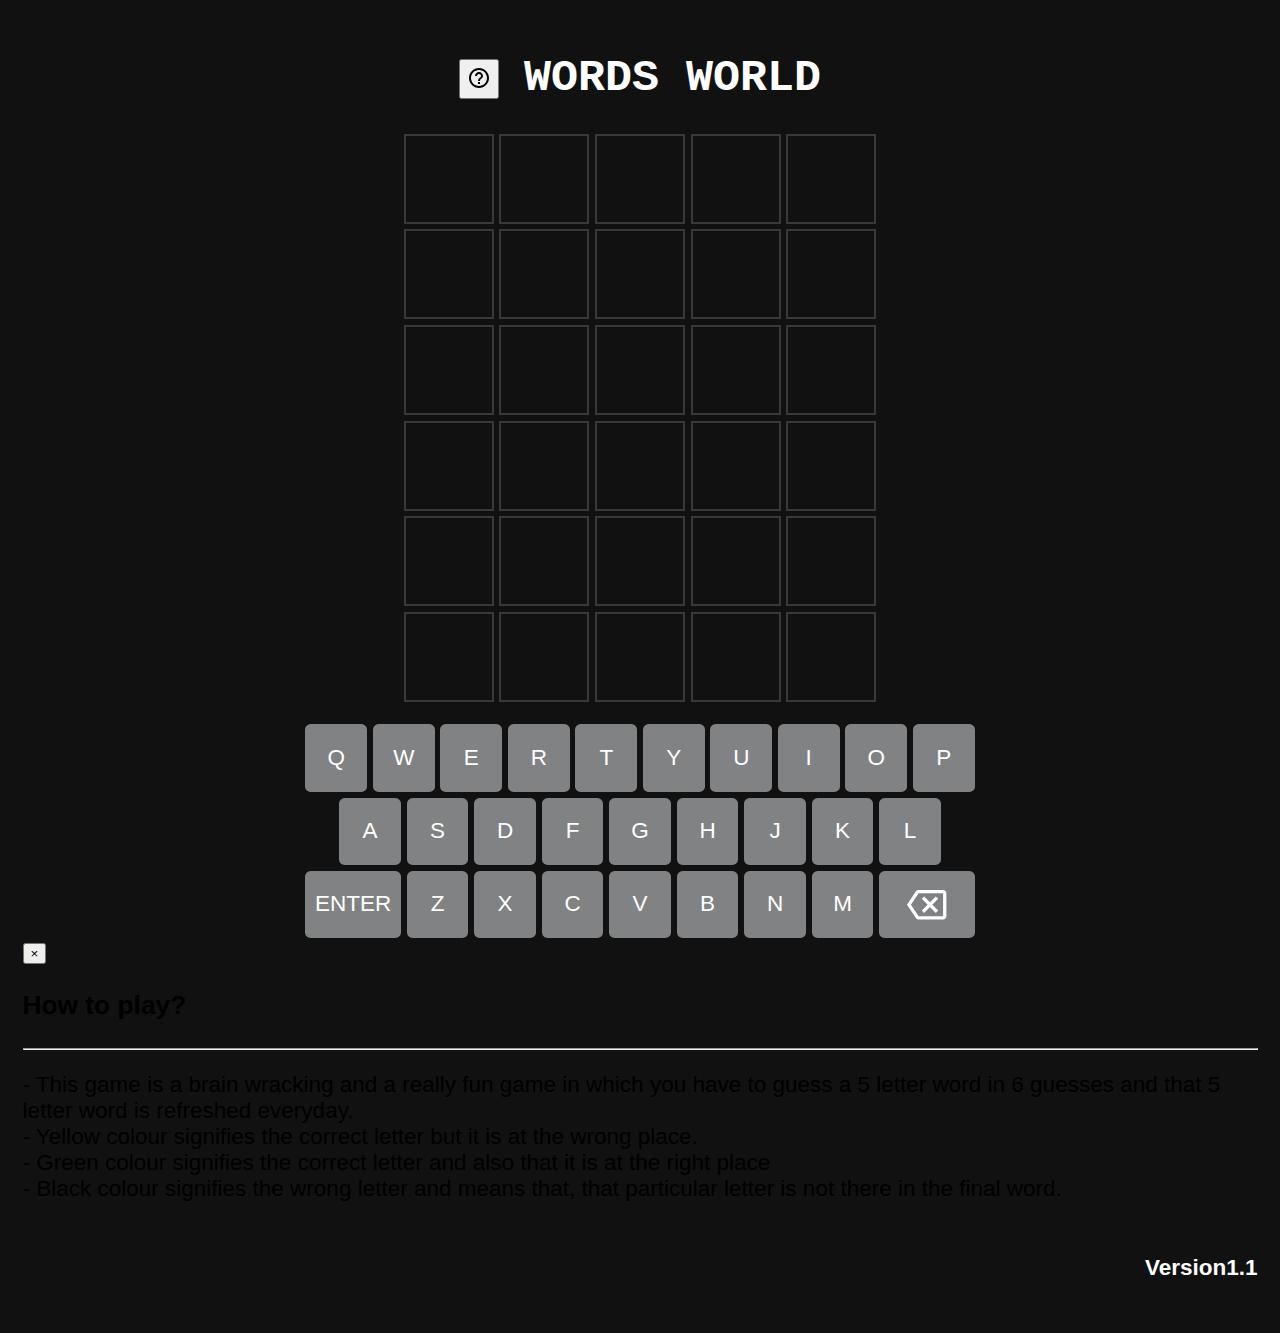
<file: index.html>
<!DOCTYPE html>
<html lang="en">
  <head>
    <meta charset="UTF-8" />
    <meta http-equiv="X-UA-Compatible" content="IE=edge" />
    <meta name="viewport" content="width=device-width, initial-scale=1.0" />
    <link rel="stylesheet" href="styles.css" />
    <script src="script.js" defer></script>
    <title>WORDS WORLD</title>
  </head>
  <body>
    <div class="heading_div col-lg-6 col-md-6 col-sm-6 col-xs-12">
      <h1>
        <button id="howtoplay" data-toggle="modal" data-target="#myModal">
          <svg
            xmlns="http://www.w3.org/2000/svg"
            height="24"
            viewBox="0 0 24 24"
            width="24"
          >
            <path
              fill="var(--color-tone-3)"
              d="M11 18h2v-2h-2v2zm1-16C6.48 2 2 6.48 2 12s4.48 10 10 10 10-4.48 10-10S17.52 2 12 2zm0 18c-4.41 0-8-3.59-8-8s3.59-8 8-8 8 3.59 8 8-3.59 8-8 8zm0-14c-2.21 0-4 1.79-4 4h2c0-1.1.9-2 2-2s2 .9 2 2c0 2-3 1.75-3 5h2c0-2.25 3-2.5 3-5 0-2.21-1.79-4-4-4z"
            ></path>
          </svg></button
        >WORDS WORLD
      </h1>
    </div>
    <div
      class="alert-container col-lg-6 col-md-6 col-sm-6 col-xs-12"
      data-alert-container
    ></div>
    <div
      data-guess-grid
      class="guess-grid col-lg-6 col-md-6 col-sm-6 col-xs-12"
    >
      <div class="tile"></div>
      <div class="tile"></div>
      <div class="tile"></div>
      <div class="tile"></div>
      <div class="tile"></div>
      <div class="tile"></div>
      <div class="tile"></div>
      <div class="tile"></div>
      <div class="tile"></div>
      <div class="tile"></div>
      <div class="tile"></div>
      <div class="tile"></div>
      <div class="tile"></div>
      <div class="tile"></div>
      <div class="tile"></div>
      <div class="tile"></div>
      <div class="tile"></div>
      <div class="tile"></div>
      <div class="tile"></div>
      <div class="tile"></div>
      <div class="tile"></div>
      <div class="tile"></div>
      <div class="tile"></div>
      <div class="tile"></div>
      <div class="tile"></div>
      <div class="tile"></div>
      <div class="tile"></div>
      <div class="tile"></div>
      <div class="tile"></div>
      <div class="tile"></div>
    </div>
    <div data-keyboard class="keyboard col-lg-6 col-md-6 col-sm-6 col-xs-12">
      <button class="key" data-key="Q">Q</button>
      <button class="key" data-key="W">W</button>
      <button class="key" data-key="E">E</button>
      <button class="key" data-key="R">R</button>
      <button class="key" data-key="T">T</button>
      <button class="key" data-key="Y">Y</button>
      <button class="key" data-key="U">U</button>
      <button class="key" data-key="I">I</button>
      <button class="key" data-key="O">O</button>
      <button class="key" data-key="P">P</button>
      <div class="space"></div>
      <button class="key" data-key="A">A</button>
      <button class="key" data-key="S">S</button>
      <button class="key" data-key="D">D</button>
      <button class="key" data-key="F">F</button>
      <button class="key" data-key="G">G</button>
      <button class="key" data-key="H">H</button>
      <button class="key" data-key="J">J</button>
      <button class="key" data-key="K">K</button>
      <button class="key" data-key="L">L</button>
      <div class="space"></div>
      <button data-enter class="key large">Enter</button>
      <button class="key" data-key="Z">Z</button>
      <button class="key" data-key="X">X</button>
      <button class="key" data-key="C">C</button>
      <button class="key" data-key="V">V</button>
      <button class="key" data-key="B">B</button>
      <button class="key" data-key="N">N</button>
      <button class="key" data-key="M">M</button>
      <button data-delete class="key large">
        <svg
          xmlns="http://www.w3.org/2000/svg"
          height="24"
          viewBox="0 0 24 24"
          width="24"
        >
          <path
            fill="var(--color-tone-1)"
            d="M22 3H7c-.69 0-1.23.35-1.59.88L0 12l5.41 8.11c.36.53.9.89 1.59.89h15c1.1 0 2-.9 2-2V5c0-1.1-.9-2-2-2zm0 16H7.07L2.4 12l4.66-7H22v14zm-11.59-2L14 13.41 17.59 17 19 15.59 15.41 12 19 8.41 17.59 7 14 10.59 10.41 7 9 8.41 12.59 12 9 15.59z"
          ></path>
        </svg>
      </button>
    </div>
    <div class="modal fade" id="myModal">
      <div class="modal-dialog">
        <div class="modal-content">
          <div class="modal-header">
            <button class="close" data-dismiss="modal">&times;</button>
            <h3>How to play?</h3>
            <hr />
          </div>
          <div class="modal-body">
            <p>
              - This game is a brain wracking and a really fun game in which you
              have to guess a 5 letter word in 6 guesses and that 5 letter word
              is refreshed everyday.
              <br />
              - Yellow colour signifies the correct letter but it is at the
              wrong place.
              <br />
              - Green colour signifies the correct letter and also that it is at
              the right place
              <br />
              - Black colour signifies the wrong letter and means that, that
              particular letter is not there in the final word.
            </p>
          </div>
        </div>
      </div>
    </div>
    <h4 class="version">Version1.1</h4>
  </body>
</html>
</file>
<file: styles.css>
*, *::after, *::before {
  box-sizing: border-box;
  font-family: Arial;
}

body {
  background-color: hsl(240, 3%, 7%);
  display: flex;
  flex-direction: column;
  min-height: 100vh;
  margin: 0;
  padding: 1em;
  font-size: clamp(.5rem, 2.5vmin, 1.5rem);
}

.keyboard {
  display: grid;
  grid-template-columns: repeat(20, minmax(auto, 1.25em));
  grid-auto-rows: 3em;
  gap: .25em;
  justify-content: center;
}

.key {
  font-size: inherit;
  grid-column: span 2;
  border: none;
  padding: 0;
  display: flex;
  justify-content: center;
  align-items: center;
  background-color: hsl(
    var(--hue, 200),
    var(--saturation, 1%),
    calc(var(--lightness-offset, 0%) + var(--lightness, 51%))
  );
  color: white;
  fill: white;
  text-transform: uppercase;
  border-radius: .25em;
  cursor: pointer;
  user-select: none;
}

.key.large {
  grid-column: span 3;
}

.key > svg {
  width: 1.75em;
  height: 1.75em;
}

.key:hover, .key:focus {
  --lightness-offset: 10%;
}

.key.wrong {
  --lightness: 23%;
}

.key.wrong-location {
  --hue: 49;
  --saturation: 51%;
  --lightness: 47%;
}

.key.correct {
  --hue: 115;
  --saturation: 29%;
  --lightness: 43%;
}

.guess-grid {
  display: grid;
  justify-content: center;
  align-content: center;
  flex-grow: 1;
  grid-template-columns: repeat(5, 4em);
  grid-template-rows: repeat(6, 4em);
  gap: .25em;
  margin-bottom: 1em;
}

.tile {
  font-size: 2em;
  color: white;
  border: .05em solid hsl(240, 2%, 23%);
  text-transform: uppercase;
  font-weight: bold;
  display: flex;
  justify-content: center;
  align-items: center;
  user-select: none;
  transition: transform 250ms linear;
}

.tile[data-state="active"] {
  border-color: hsl(200, 1%, 34%);
}

.tile[data-state="wrong"] {
  border: none;
  background-color: hsl(240, 2%, 23%);
}

.tile[data-state="wrong-location"] {
  border: none;
  background-color: hsl(49, 51%, 47%);
}

.tile[data-state="correct"] {
  border: none;
  background-color: hsl(115, 29%, 43%);
}

.tile.shake {
  animation: shake 250ms ease-in-out;
}

.tile.dance {
  animation: dance 500ms ease-in-out;
}

.tile.flip {
  transform: rotateX(90deg);
}

@keyframes shake {
  10% {
    transform: translateX(-5%);
  }

  30% {
    transform: translateX(5%);
  }

  50% {
    transform: translateX(-7.5%);
  }

  70% {
    transform: translateX(7.5%);
  }

  90% {
    transform: translateX(-5%);
  }

  100% {
    transform: translateX(0);
  }
}

@keyframes dance {
  20% {
    transform: translateY(-50%);
  }  

  40% {
    transform: translateY(5%);
  }  

  60% {
    transform: translateY(-25%);
  }  

  80% {
    transform: translateY(2.5%);
  }  

  90% {
    transform: translateY(-5%);
  }  

  100% {
    transform: translateY(0);
  }
}

.alert-container {
  position: fixed;
  top: 10vh;
  left: 50vw;
  transform: translateX(-50%);
  z-index: 1;
  display: flex;
  flex-direction: column;
  align-items: center;
}

.alert {
  pointer-events: none;
  background-color: hsl(204, 7%, 85%);
  padding: .75em;
  border-radius: .25em;
  opacity: 1;
  transition: opacity 500ms ease-in-out;
  margin-bottom: .5em;
}

.alert:last-child {
  margin-bottom: 0;
}

.alert.hide {
  opacity: 0;
}

h1{
  color: white;
  font-family:'Courier New', Courier, monospace;
  text-align: center;
}

#howtoplay{
  width: 40px;
  display: inline-block;
  margin-right: 25px;
  height: 40px;
}

#settingsbtn{
  margin-left: 25px;
  height: 40px;
  width: 40px;
}

.version{
  color: white;
  text-align: right;
}

.howtoplay{
  color: white;
}
</file>
